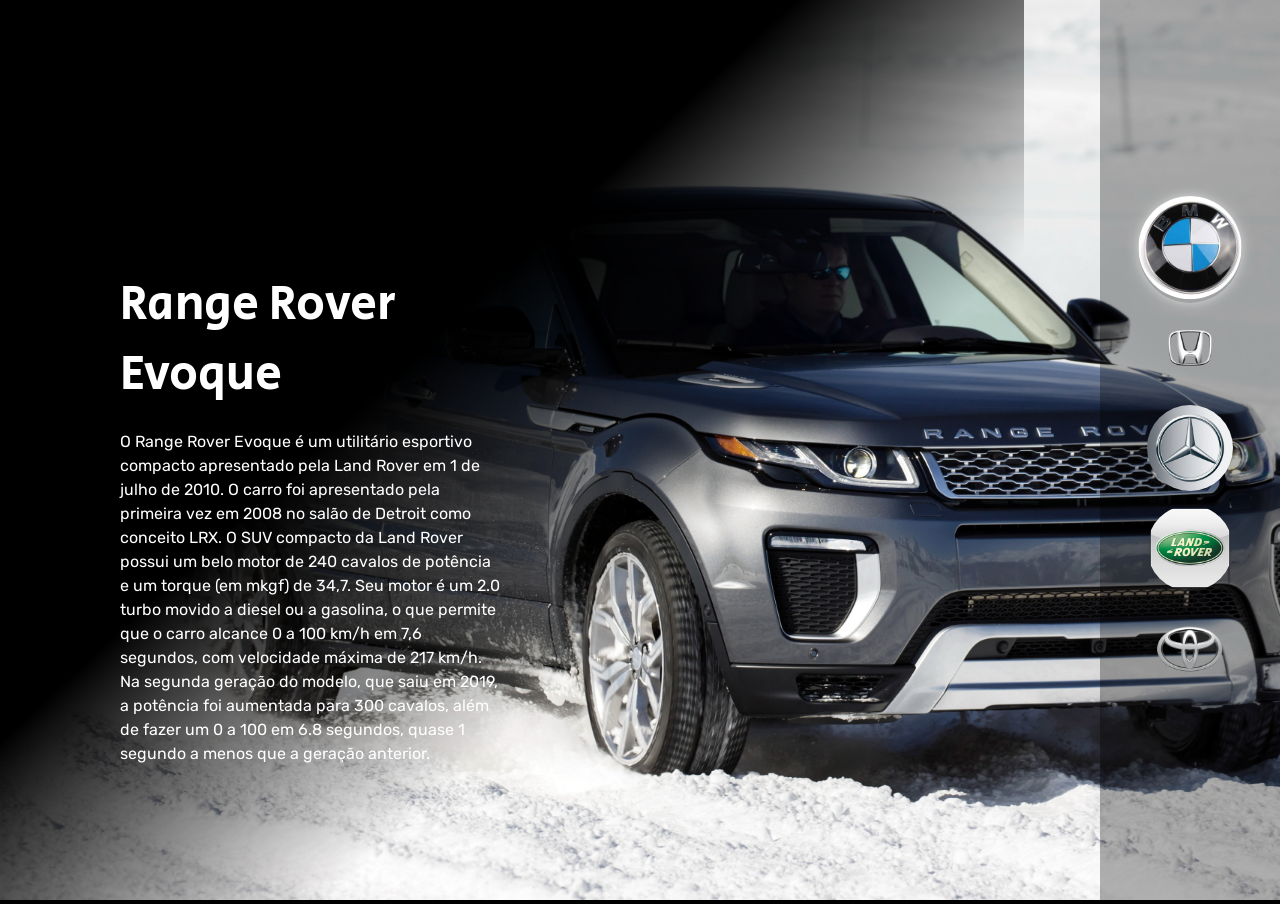
<file: PROJETO-CARROS/index.html>
<!DOCTYPE html>
<html lang="pt-BR">

<head>
    <meta charset="UTF-8">
    <meta name="viewport" content="width=device-width, initial-scale=1.0">

    <!-- Fonts -->
    <link rel="preconnect" href="https://fonts.googleapis.com">
    <link rel="preconnect" href="https://fonts.gstatic.com" crossorigin>
    <link href="https://fonts.googleapis.com/css2?family=Rubik&family=Secular+One&display=swap" rel="stylesheet">

    <!-- Estilos -->
    <link rel="stylesheet" href="./SRC/CSS/reset.css">
    <link rel="stylesheet" href="./SRC/CSS/style.css">
    <link rel="stylesheet" href="./SRC/CSS/responsivo.css">

    <title>CARRROS</title>
</head>

<body>
    <main class="carros">

        <!-- Primeiro Carro\BMW m6 -->
        <div class="carro ">
            <img class="imagem" src="./SRC/Imagens/BMW m6.jpg" alt="Carro BMW m6">
            <div class="conteudo">
                <i class="logo"></i>
                <h2 class="nome-carro">BMW m6</h2>
                <p class="descricao">BMW m6 é uma versão de alto desempenho do coupé / conversível da Série 6, projetado
                    e desenvolvido pela divisão de automobilismo da BMW. BMW m6 foi baseado nas gerações subseqüentes da
                    série 6.BMW m6 foi substituído pelo m8 em junho de 2019.</p>
            </div>
        </div>

        <!-- Segundo Carro\Honda Civic -->
        <div class="carro">
            <img class="imagem" src="./SRC/Imagens/Honda civic.jpg" alt="Carro Honda Civic">
            <div class="conteudo">
                <i class="logo"></i>
                <h2 class="nome-carro">Honda Civic</h2>
                <p class="descricao">O motor elétrico gera 184 cv de potência e 32,1 kgfm de torque, enquanto o
                    propulsor a combustão entrega potência de 143 cv e torque de 19,1 kgfm. Com os dois motores, o Civic
                    é capaz de acelerar de 0 a 100 km/h em 7,8 segundos e tem velocidade máxima de 180 km/h.</p>
            </div>
        </div>

        <!-- Terceiro Carro\Mercedes-AMG A 35 4MATIC Sedan -->
        <div class="carro">
            <img class="imagem" src="./SRC/Imagens/Mercedes-AMG A 35 4MATIC Sedan.jpg"
                alt="Carro Mercedes-AMG A 35 4MATIC Sedan">
            <div class="conteudo">
                <i class="logo"></i>
                <h2 class="nome-carro">Mercedes-AMG A 35 4MATIC Sedan</h2>
                <p class="descricao">O A 35 Sedan vem equipado com um motor 2.0 turbo, com injeção direta, que gera 360
                    cv de potência e 40,8 kgfm de torque. Ele também possui um câmbio automático de dupla embreagem e 7
                    marchas com tração integral sob demanda 4Matic.</p>
            </div>
        </div>

        <!-- Quarto Carro\Ranger Rover Evoque -->
        <div class="carro selecionado">
            <img class="imagem" src="./SRC/Imagens/Range Rover Evoque.jpg" alt="Carro Range Rover Evoque">
            <div class="conteudo">
                <i class="logo"></i>
                <h2 class="nome-carro">Range Rover Evoque</h2>
                <p class="descricao">O Range Rover Evoque é um utilitário esportivo compacto apresentado pela Land Rover
                    em 1 de julho de 2010. O carro foi apresentado pela primeira vez em 2008 no salão de Detroit como
                    conceito LRX. O SUV compacto da Land Rover possui um belo motor de 240 cavalos de potência e um
                    torque (em mkgf) de 34,7. Seu motor é um 2.0 turbo movido a diesel ou a gasolina, o que permite que
                    o carro alcance 0 a 100 km/h em 7,6 segundos, com velocidade máxima de 217 km/h. Na segunda geração
                    do modelo, que saiu em 2019, a potência foi aumentada para 300 cavalos, além de fazer um 0 a 100 em
                    6.8 segundos, quase 1 segundo a menos que a geração anterior.</p>
            </div>
        </div>

        <!-- Quinto Carro\Corrolla -->
        <div class="carro">
            <img class="imagem" src="./SRC/Imagens/Corolla.jpg" alt="Carro Corolla">
            <div class="conteudo">
                <i class="logo"></i>
                <h2 class="nome-carro">Corrola</h2>
                <p class="descricao">O GR Corolla seria um "prêmio de consolação" para os mercados que não tiveram o GR
                    Yaris. Dessa forma, o Brasil estaria para receber ao menos 300 unidades do Corolla esportivo para
                    distribuir em nosso mercado por meio das concessionárias Toyota. Herrero confirmou que o Corolla
                    esportivo será lançado no Brasil nos próximos meses: "a data exata e o preço ainda não foram
                    definidos, mas esperamos que as primeiras unidades cheguem no final deste ano. Haverá dois níveis de
                    acabamento, incluindo uma 'Circuit Edition' com todos os equipamentos opcionais".</p>
            </div>
        </div>
    </main>
    <ul class="botoes">

        <!-- Logo da BMW -->
        <li>
            <button class="botao selecionado">
                <img src="./SRC/Imagens/Logo BMW.jpg" class="container" alt="Marca BMW">
            </button>
        </li>

        <!-- Logo da Honda -->
        <li>
            <button class="botao">
                <img src="./SRC/Imagens/Logo Honda.png" class="container" alt="Marca Honda">
            </button>
        </li>

        <!-- Logo da Mercedes -->
        <li>
            <button class="botao">
                <img src="./SRC/Imagens/Logo Mercedes.jpg" class="container" alt="Marca Mercedes">
            </button>
        </li>

        <!-- Logo da Land Rover -->
        <li>
            <button class="botao">
                <img src="./SRC/Imagens/Logo Land Rover.png" class="container" alt="Marca Land Rover">
            </button>
        </li>

        <!-- Logo da Toyota -->
        <li>
            <button class="botao">
                <img src="./SRC/Imagens/Logo toyota.png" class="container" alt="Marca Toyota">
            </button>
        </li>
    </ul>

    <script src="./SRC/JS/index.js"></script>
</body>
</html>
</file>
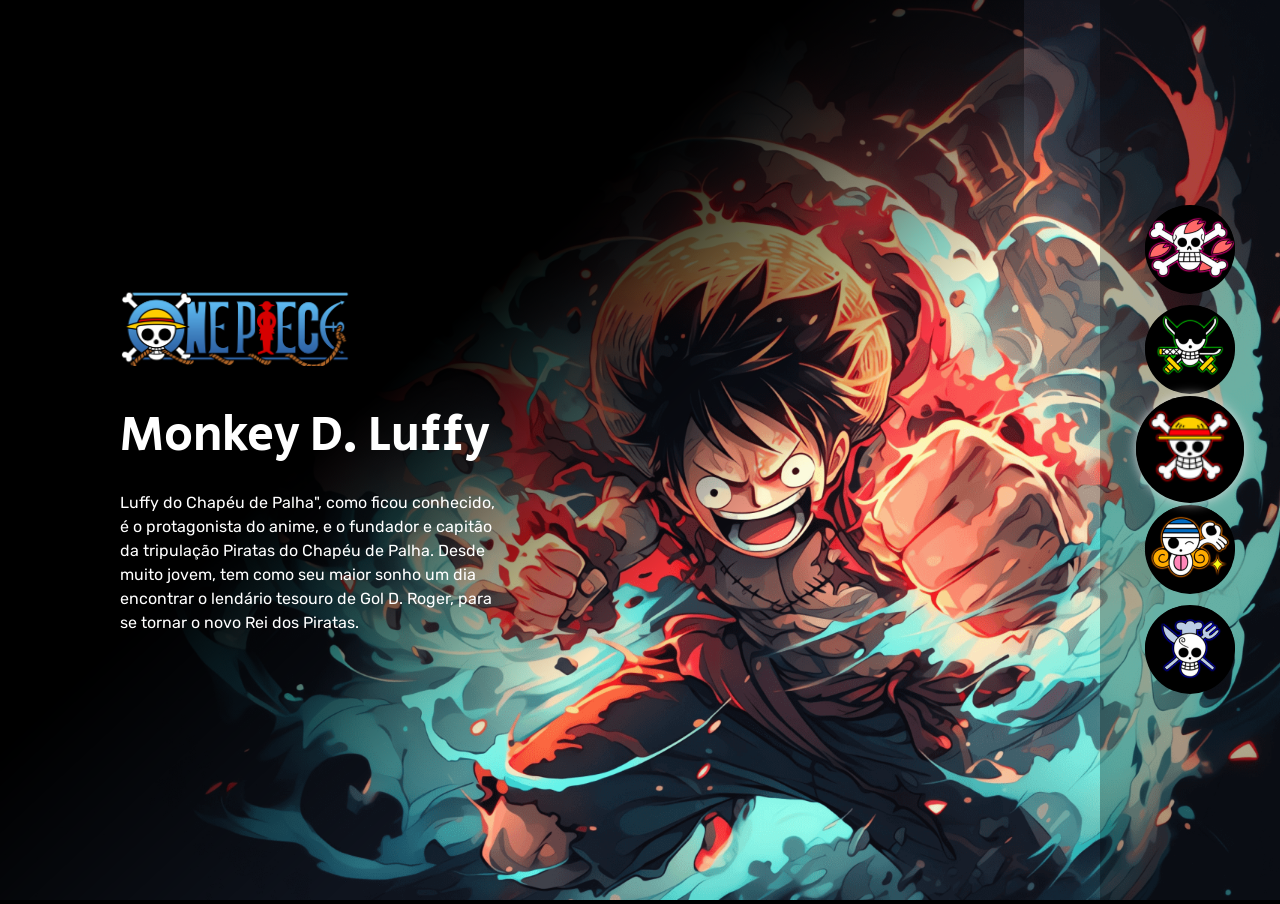
<file: PROJETO-ONE-PIECE/index.html>
<!DOCTYPE html>
<html lang="pt-BR">
<!--Cabeça do meu site-->

<head>
    <meta charset="UTF-8">
    <meta name="viewport" content="width=device-width, initial-scale=1.0">
    <link rel="preconnect" href="https://fonts.googleapis.com">
    <link rel="preconnect" href="https://fonts.gstatic.com" crossorigin>
    <link href="https://fonts.googleapis.com/css2?family=Rubik&family=Secular+One&display=swap" rel="stylesheet">
    <link rel="stylesheet" href="./SRC/CSS/reset.css">
    <link rel="stylesheet" href="./SRC/CSS/style.css">
    <link rel="stylesheet" href="./SRC/CSS/responsivo.css">
    <link rel="icon" href="./SRC/Imagens/logo-one-piece-titulo.png">
    <title>One Piece</title>
</head>
<!-- Corpo do meu site -->

<body>
    <main class="personagens">
        <!--Personagem Tony Chopper-->
        <div class="personagem">
            <img class="imagem" src="./SRC/Imagens/personagem-tony-chopper.png" alt="Personagem Tony Chopper">
            <div class="conteudo">
                <i class="logo"></i>
                <h2 class="nome-personagem">Tony Chopper</h2>
                <p class="descricao">Esta pequena rena ganhou a habilidade de mudar sua forma e de pensar como humanos
                    após comer a fruta Hito Hito no Mi. Chopper é um valioso membro da tripulação dos Piratas do Chapéu
                    de Palha, atuando como médico da tripulação.</p>
            </div>
        </div>
        <!--Personagem Roronoa Zoro-->
        <div class="personagem ">
            <img class="imagem" src="./SRC/Imagens/personagem-roronoa-zoro.png" alt="Personagem Roronoa Zoro">
            <div class="conteudo">
                <i class="logo"></i>
                <h2 class="nome-personagem">Roronoa Zoro</h2>
                <p class="descricao">Primeiro pirata (segundo membro se contarmos com Luffy) a se juntar à tripulação de
                    Piratas do Chapéu de Palha, Zoro aceitou o convite de Luffy após o capitão salvar sua vida.</p>
            </div>
        </div>
        <!--Personagem Monkey D. Luffy-->
        <div class="personagem selecionado">
            <img class="imagem" src="./SRC/Imagens/personagem-monkey-d-luffy.png" alt="Personagem Monkey D. Luffy">
            <div class="conteudo">
                <i class="logo"></i>
                <h2 class="nome-personagem">Monkey D. Luffy</h2>
                <p class="descricao">Luffy do Chapéu de Palha", como ficou conhecido, é o protagonista do anime, e o
                    fundador e capitão da tripulação Piratas do Chapéu de Palha. Desde muito jovem, tem como seu maior
                    sonho um dia encontrar o lendário tesouro de Gol D. Roger, para se tornar o novo Rei dos Piratas.
                </p>
            </div>
        </div>
        <!--Personagem Nami-->
        <div class="personagem ">
            <img class="imagem" src="./SRC/Imagens/personagem-nami.png" alt="Personagem Nami">
            <div class="conteudo">
                <i class="logo"></i>
                <h2 class="nome-personagem">Nami</h2>
                <p class="descricao">Uma órfã de guerra, ainda criança Nami foi adotada por Bell-mère, uma mulher da
                    Marinha. Enquanto crescia ao lado de sua irmã adotiva Nojiko, Nami já demonstrava sua paixão por
                    desenhar mapas, sonhando em um dia fazer o mapa de todo o mundo.</p>
            </div>
        </div>
        <!--Personagem Sanji-->
        <div class="personagem ">
            <img class="imagem" src="./SRC/Imagens/personagem-sanji.png" alt="Personagem Sanji">
            <div class="conteudo">
                <i class="logo"></i>
                <h2 class="nome-personagem">Sanji</h2>
                <p class="descricao">Também conhecido como "Perna Negra" Sanji, este pirata foi o quinto a integrar a
                    tripulação de Luffy. Suas ações como pirata lhe renderam a terceira maior recompensa entre os
                    membros do Chapéu de Palha, além de atuar como cozinheiro oficial do grupo.</p>
            </div>
        </div>
    </main>
    <ul class="botoes">
        <!--Tripulação Chopper-->
        <li>
            <button class="botao">
                <img src="./SRC/Imagens/tripulacao-chopper.png" alt="Tripulação Chopper">
            </button>
        </li>
        <!--Tripulação Zoro-->
        <li>
            <button class="botao">
                <img src="./SRC/Imagens/tripulacao-zoro.png" alt="Tripulação Zoro">
            </button>
        </li>
        <!--Tripulação Luffy-->
        <li>
            <button class="botao selecionado">
                <img src="./SRC/Imagens/tripulacao-luffy.png" alt="Tripulação Monkey D. Luffy">
            </button>
        </li>
        <!--Tripulação Nami-->
        <li>
            <button class="botao">
                <img src="./SRC/Imagens/tripulacao-nami.png" alt="Tripulação Nami">
            </button>
        </li>
        <!--Tripulação Sanji-->
        <li>
            <button class="botao">
                <img src="./SRC/Imagens/tripulacao-sanji.png" alt="Tripulação Sanji">
            </button>
        </li>
    </ul>

    <script src="./SRC/JS/index.js"></script>
</body>

</html>
</file>
<file: PROJETO-CARROS/SRC/CSS/style.css>
body {
    background-color: #000000;
    overflow: hidden;
}

main::after {
    content: "";
    position: fixed;
    top: 0;
    left: 0;
    min-height: 100vh;
    width: 80vw;
    background: linear-gradient(-223deg, #000 40%, rgb(0, 0, 0, 0) 65%) no-repeat;
}

main .carro {
    display: none;
    height: 100vh;
}

main .carro.selecionado {
    display: block;
}

main .carro .imagem {
    width: 100%;
    height: 100%;
    object-fit: cover;
}

.conteudo {
    position: absolute;
    top: 0;
    left: 120px;
    display: flex;
    flex-direction: column;
    justify-content: center;
    min-height: 100vh;
    max-width: 380px;
    z-index: 1;
}

.conteudo .nome-carro {
    color: #ffffff;
    font-size: 48px;
    font-family: "Secular One";
    font-weight: 400;
    margin-bottom: 20px;
}

.conteudo .descricao {
    color: #ffffff;
    font-family: "Rubik";
    font-size: 16px;
    line-height: 24px;
}

.conteudo .logo {
    background-image: url();
    background-size: cover;
    height: 100px;
    width: 230px;
    margin-bottom: 35px;
}

.botoes {
    position: fixed;
    top: 0;
    right: 0;
    display: flex;
    flex-direction: column;
    min-height: 100vh;
    width: 180px;
    justify-content: center;
    align-items: center;
    gap: 10px;
    background-color: rgb(0, 0, 0, 0.3);
}

.botoes .botao {
    border: none;
    background: none;
    cursor: pointer;
    border-radius: 50%;
}

.botoes .botao img {
    border-radius: 50%;
}

.container {
    max-width: 90px;
    max-height: 86px;
    width: auto;
    height: auto;
}

.botoes .botao.selecionado {
    transform: scale(1.2);
    box-shadow: 0 0 10px #d9d9d9;
}
</file>
<file: PROJETO-CARROS/SRC/CSS/responsivo.css>
@media (max-width: 769px) {
    main:after {
        background: linear-gradient(0deg, #000 20%, rgb(0, 0, 0, 0.00) 65%) no-repeat;
        width: 100vw;
    }

    main .carro .imagem {
        height: 85%;
    }

    .conteudo {
        justify-content: flex-end;
        left: 0;
        top: -20%;
        max-width: 100vw;
        padding: 30px;
    }

    .conteudo .nome-carro {
        font-size: 36px;

    }

    .conteudo .descricao {
        max-width: 500px;
    }

    .botoes {
        flex-direction: row;
        align-items: flex-end;
        width: 100%;
        padding: 30px;
    }

    .botoes .botao img {
        max-width: 60px;
    }
}

@media (max-width: 425px) {
    main .carro .imagem {
        height: auto;
    }

    .conteudo .logo {
        width: 170px;
        height: 75px;
    }

    .conteudo {
        top: -30%;
    }

    .conteudo .nome-carro {
        font-size: 24px;
    }

    .botoes {
        padding: 20px;
        top: -20%;
    }

    .botoes .botao img {
        max-width: 50px;
    }
}
</file>
<file: PROJETO-ONE-PIECE/SRC/CSS/style.css>
body {
    background-color: #000000;
    overflow: hidden;
}

main::after {
     content: "";
     position: fixed;
     top: 0;
     left: 0;
     min-height: 100vh;
     width: 80vw;
     background: linear-gradient(-223deg, #000 40%, rgb(0, 0, 0, 0) 65%) no-repeat;
}

main .personagem {
    display: none;
    height: 100vh;
}

main .personagem.selecionado {
    display: block;
}

main .personagem .imagem {
    width: 100%;
    height: 100%;
    object-fit: cover;
}

.conteudo {
    position: absolute;
    top: 0;
    left: 120px;
    display: flex;
    flex-direction: column;
    justify-content: center;
    min-height: 100vh;
    max-width: 380px;
    z-index: 1; 
}

.conteudo .nome-personagem {
    color: #ffffff;
    font-size: 48px;
    font-family: "Secular One";
    font-weight: 400;
    margin-bottom: 20px;
}

.conteudo .descricao {
    color: #ffffff;
    font-family: "Rubik";
    font-size: 16px;
    line-height: 24px;    
}

.conteudo .logo {
    background-image: url("../Imagens/one-piece-logo.png");
    background-size: cover;
    height: 100px;
    width: 230px;
    margin-bottom: 35px;
}

.botoes {
    position: fixed;
    top: 0;
    right: 0;
    display: flex;
    flex-direction: column;
    min-height: 100vh;
    width: 180px;
    justify-content: center;
    align-items: center;
    gap: 10px;
    background-color: rgb(0, 0, 0, 0.3);
}

.botoes .botao {
    border: none;
    background: #000000;
    cursor: pointer;
    border-radius: 50%;
}

.botoes .botao img {
    border-radius: 50%;
}

.botoes .botao.selecionado {
    transform: scale(1.2);
    box-shadow: 0 0 10px #D9D9D9;
}
</file>
<file: PROJETO-ONE-PIECE/SRC/CSS/responsivo.css>
@media (max-width: 769px) {
    main:after {
        background: linear-gradient(0deg, #000 20%, rgb(0, 0, 0, 0.00) 65%) no-repeat;
        width: 100vw;
    }

    main .personagem .imagem {
        height: 85%;
    }

    .conteudo {
        justify-content: flex-end;
        left: 0;
        top: -20%;
        max-width: 100vw;
        padding: 30px;
    }

    .conteudo .nome-personagem {
        font-size: 36px;

    }

    .conteudo .descricao {
        max-width: 500px;
    }

    .botoes {
        flex-direction: row;
        align-items: flex-end;
        width: 100%;
        padding: 30px;
    }

    .botoes .botao img {
        max-width: 60px;
    }
}

@media (max-width: 425px) {
    main .personagem .imagem {
        height: auto;
    }

    .conteudo .logo {
        width: 170px;
        height: 75px;
    }

    .conteudo {
        top: -30%;
    }

    .conteudo .nome-personagem {
        font-size: 24px;
    }

    .botoes {
        padding: 20px;
        top: -20%;
    }

    .botoes .botao img {
        max-width: 50px;
    }
}
</file>
